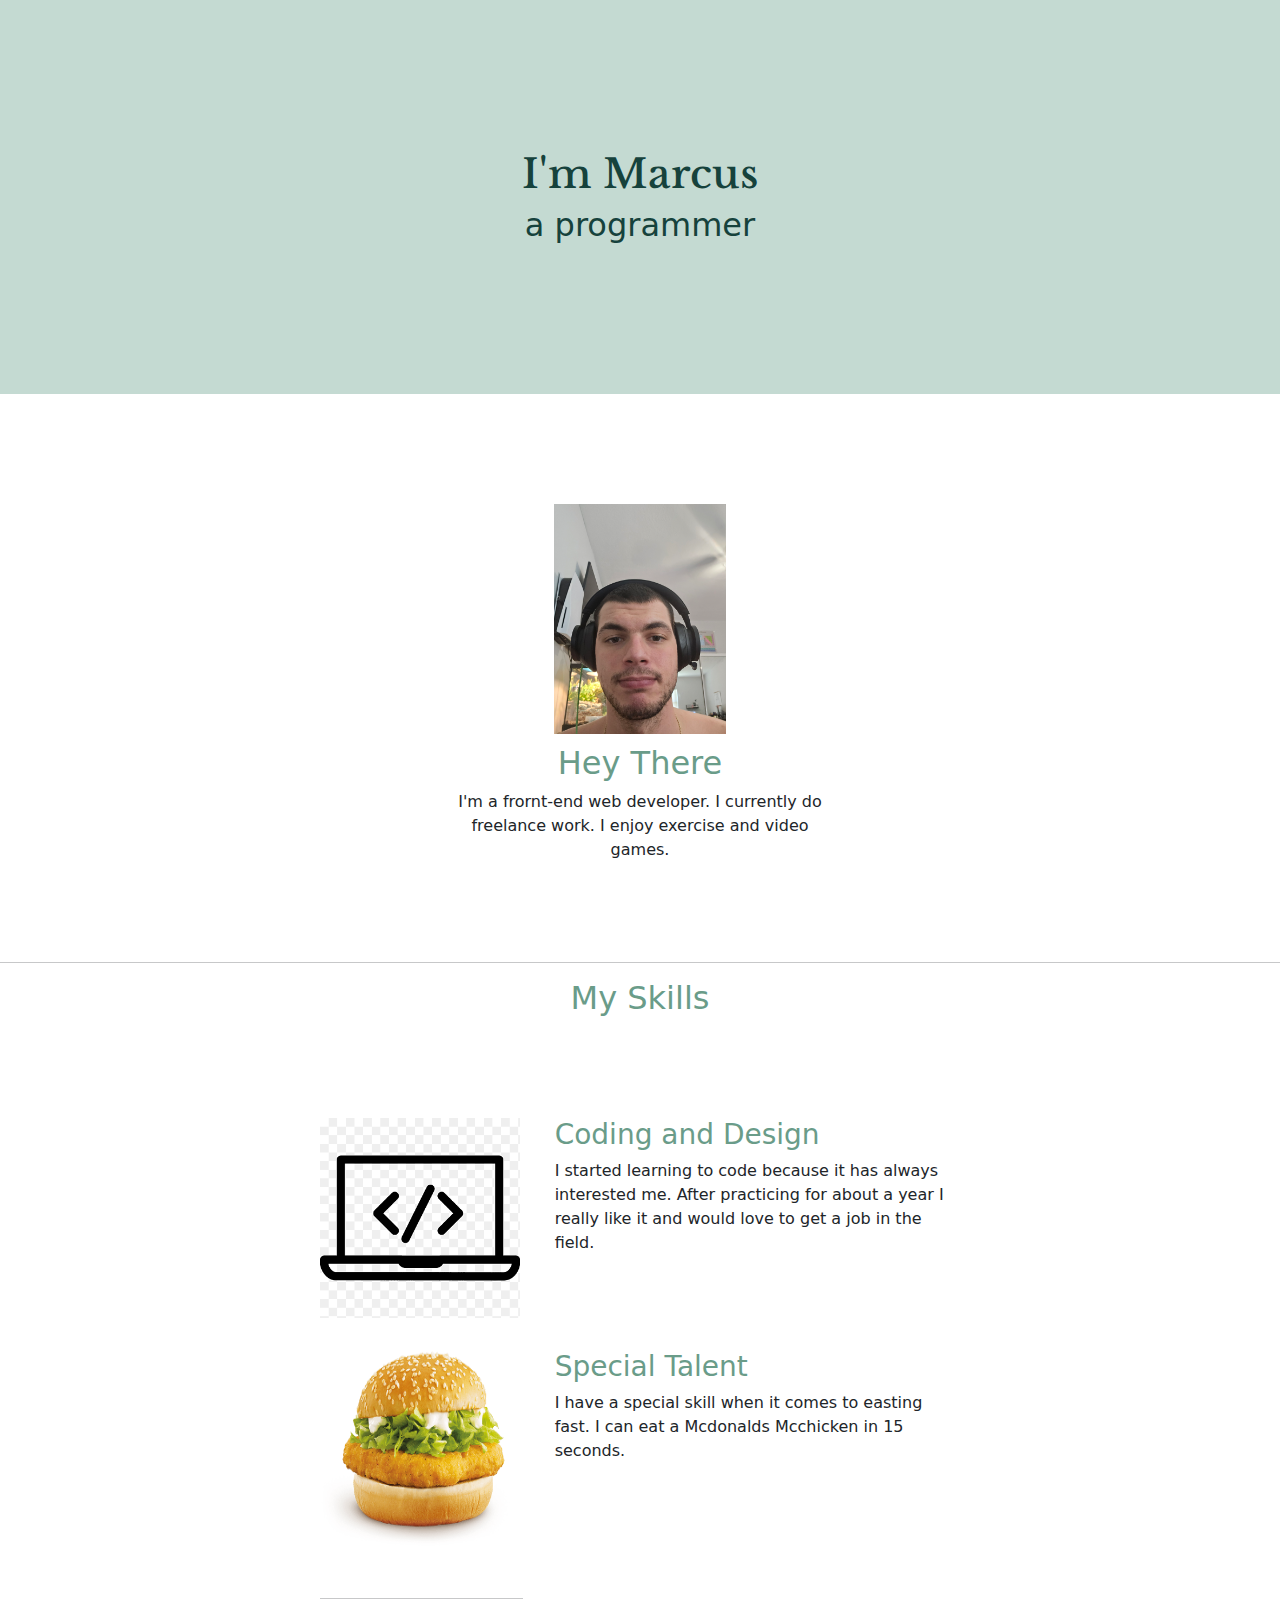
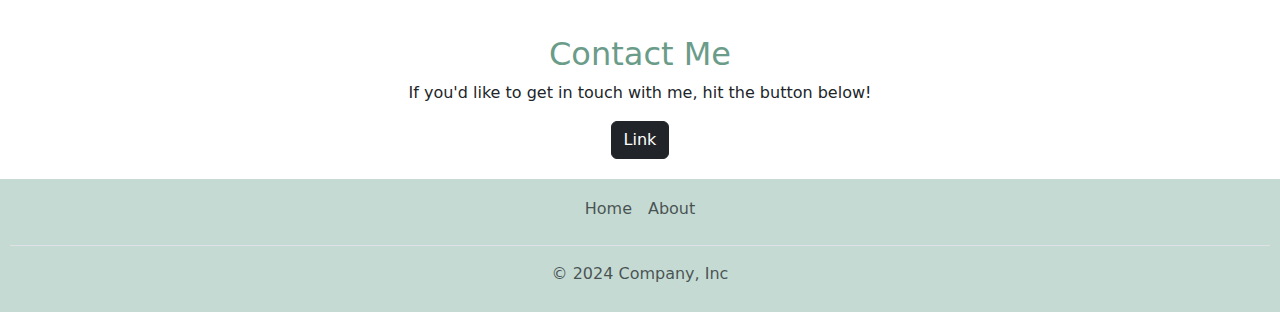
<file: index.html>
<!DOCTYPE html>
<html lang="en">
<head>
    <meta charset="UTF-8">
    <meta name="viewport" content="width=device-width, initial-scale=1.0">
    <title>Personal Site</title>
    <link rel="stylesheet" href="style.css">
    <link href="https://cdn.jsdelivr.net/npm/bootstrap@5.3.3/dist/css/bootstrap.min.css" rel="stylesheet" integrity="sha384-QWTKZyjpPEjISv5WaRU9OFeRpok6YctnYmDr5pNlyT2bRjXh0JMhjY6hW+ALEwIH" crossorigin="anonymous">
    <link rel="preconnect" href="https://fonts.googleapis.com">
    <link rel="preconnect" href="https://fonts.gstatic.com" crossorigin>
    <link href="https://fonts.googleapis.com/css2?family=Caveat:wght@400..700&family=Libre+Baskerville:ital,wght@0,400;0,700;1,400&display=swap" rel="stylesheet">
</head>
<body>
    <div class="top">
        <div class="title">
            <h1>I'm Marcus</h1>
            <h2>a programmer</h2>
        </div>
    </div>

    <div class="middle">
        <div class="about-me">
            <img src="./assets/20241017_143646.jpg" alt="A picture of Marcus">
            <h2 class="subhead">Hey There</h2>
            <p class="intro">I'm a frornt-end web developer. I currently do freelance work. I enjoy exercise and video games.</p>
        </div>

        <hr>
        
        <div class="skills">
            <h2 class="subhead">My Skills</h2>
            <div class="layout">
                <div class="picture">
                <img src="./assets/code.png" alt="Picture of Code.">
            </div>
            <div class="coding">
                <h3 class="subhead">Coding and Design</h3>
                <p>I started learning to code because it has always interested me.
                After practicing for about a year I really like it and would love to get a job in the field.
                </p>
            </div>
            <div class="picture">
                <img src="./assets/58824846e81acb96424ffaad.png" alt="Picture of a Mcchicken">
            </div>
                <div class="mcchicken">
                    <h3 class="subhead">Special Talent</h3>
                    <p>I have a special skill when it comes to easting fast.
                        I can eat a Mcdonalds Mcchicken in 15 seconds.
                    </p>
                </div>
            <hr>
            
        </div>
        <div class="contact">
            <h2 class="subhead">Contact Me</h2>
            <p>If you'd like to get in touch with me, hit the button below!</p>
            <a class="btn btn-dark" href="./public/My Online Resume/public/contact.html" role="button">Link</a>        
        </div>
    </div>
    </div>
   
        <footer>
          <ul class="nav justify-content-center border-bottom pb-3 mb-3">
            <li class="nav-item"><a href="#" class="nav-link px-2 text-body-secondary">Home</a></li>            
            <li class="nav-item"><a href="#" class="nav-link px-2 text-body-secondary">About</a></li>
          </ul>
          <p class="text-center text-body-secondary">© 2024 Company, Inc</p>
        </footer>
      
</body>
</html>
</file>
<file: style.css>
html{
    text-align: center;
    margin: 0;
}

.top{
    background-color: #C4DAD2;
    padding: 100px;
}

.title{
    color: #16423C;
    margin: 50px;
}

h1{
    font-family: "Libre Baskerville", serif;
    font-weight: 700;
    font-style: normal;
}

.subhead{
    color: #6A9C89;
}

.about-me{
    margin: 100px 0;
}

.intro{
    width: 30%;
    margin: auto;
}

.picture img{
    height: 200px;
    width: 200px;
}

.about-me img{
    width: 15%;
    height: 15%;
    padding: 10px;
}

.layout{
    display: grid;
    grid-template-columns: 0.5fr 1fr;
    grid-template-rows: repeat(1, 1fr);
    width: 50%;
    margin: 100px auto 0 auto;
    text-align: left;
    gap: 2rem;
    padding-bottom: 20px;
}

footer{
    background-color: #C4DAD2;
    padding: 10px;
    color: black;
    margin-top: 20px;
}
</file>
